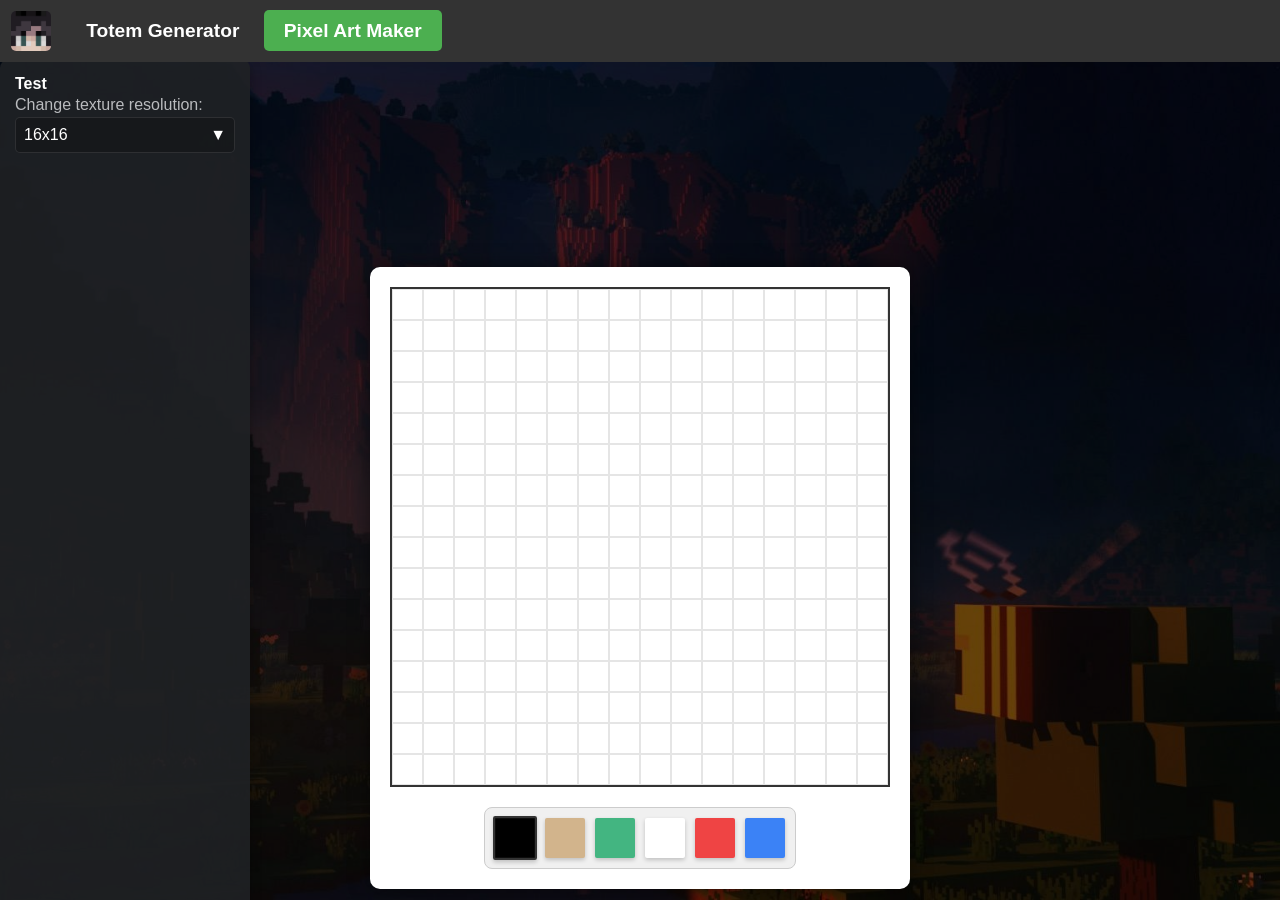
<file: pixel-art.html>
<!DOCTYPE html>
<html lang="en">
  <head>
    <meta charset="UTF-8" />
    <meta name="viewport" content="width=device-width, initial-scale=1.0" />
    <title>Pixel Art</title>
    <style>
      :root {
        --primary: #43b581;
        --primary-hover: #3ca374;
        --bg-color: #202225;
        --card-bg: rgba(32, 34, 37, 0.95);
        --input-bg: rgba(0, 0, 0, 0.2);
        --border: rgba(255, 255, 255, 0.1);
        --text-main: #ffffff;
        --text-muted: #b9bbbe;
        --error-color: #ef4444;
        --success-color: #22c55e;
      }

      * {
        margin: 0;
        padding: 0;
        box-sizing: border-box;
        scroll-behavior: smooth;
      }

      html,
      body {
        height: 100%;
        width: 100%;
      }

      body {
        font-family: "Inter", sans-serif;
        background: var(--bg-color);
        background-image: url(background.png);
        background-repeat: no-repeat;
        background-position: center;
        background-size: cover;
        background-attachment: fixed;
        height: 100vh;
        width: 100vw;
        min-height: 100vh;
        display: flex;
        align-items: center;
        justify-content: center;
        overflow-y: auto;
        color: var(--text-main);
      }

      body::before {
        content: "";
        position: fixed;
        inset: 0;
        background: rgba(0, 0, 0, 0.6);
        z-index: -1;
      }

      /* Loading Screen */
      #loading-screen {
        position: fixed;
        inset: 0;
        background-color: var(--bg-color);
        display: flex;
        flex-direction: column;
        align-items: center;
        justify-content: center;
        z-index: 9999;
        transition: opacity 0.8s ease;
      }

      .loader {
        width: 60px;
        aspect-ratio: 1;
        --g1: conic-gradient(
          from 90deg at 3px 3px,
          #0000 90deg,
          var(--primary) 0
        );
        --g2: conic-gradient(
          from -90deg at 22px 22px,
          #0000 90deg,
          var(--primary) 0
        );
        background: var(--g1), var(--g1), var(--g1), var(--g2), var(--g2),
          var(--g2);
        background-size: 25px 25px;
        background-repeat: no-repeat;
        animation: l7 1.5s infinite;
      }

      .loader-text {
        font-size: 1.2rem;
        margin-top: 25px;
        color: var(--text-muted);
        letter-spacing: 2px;
        text-transform: uppercase;
        font-weight: 600;
      }

      @keyframes l7 {
        0% {
          background-position: 0 0, 0 100%, 100% 100%;
        }
        25% {
          background-position: 100% 0, 0 100%, 100% 100%;
        }
        50% {
          background-position: 100% 0, 0 0, 100% 100%;
        }
        75% {
          background-position: 100% 0, 0 0, 0 100%;
        }
        100% {
          background-position: 100% 100%, 0 0, 0 100%;
        }
      }

      .fadeOut {
        opacity: 0;
        pointer-events: none;
      }

      /* Navigation Bar */
      .topnav {
        background-color: #333;
        left: 0%;
        padding: 0.7rem;
        display: flex;
        overflow: hidden;
        gap: 10px;
        z-index: 1000;
        width: 100%;
        position: fixed;
        top: 0px;
        align-items: center;
      }

      .topnav a {
        color: white;
        text-decoration: none;
        font-size: 1.2rem;
        font-weight: bold;
        padding: 10px 20px;
        border-radius: 5px;
        transition: background 0.3s;
      }

      .topnav a:hover {
        background-color: #555;
      }

      .topnav a.active {
        pointer-events: none;
        cursor: default;
        background-color: #4caf50;
      }
      .topnav img {
        width: 40px;
        height: 40px;
        border-radius: 5px;
        margin-right: 5px;
      }

      /* Main Container */
      .container {
        margin-top: 20%;
        display: flex;
        flex-direction: column;
        align-items: center;
        justify-content: center;
        background: white;
        border-radius: 10px;
        padding: 20px;
        box-shadow: 0 0 20px rgba(0, 0, 0, 0.5);
      }

      /* The Grid */
      .grid {
        display: grid;
        /* grid-template-columns: repeat(20, 1fr);  removed for dynamic*/
        width: 500px;
        height: 500px;
        border: 2px solid #333;
        background-color: #eee;
        cursor: crosshair;
      }

      .cell {
        border: 1px solid rgba(0, 0, 0, 0.1);
        background-color: white;
        user-select: none;
      }

      /* Palette */
      .palette {
        display: flex;
        gap: 10px;
        margin-top: 20px;
        padding: 10px;
        background: #f0f0f0;
        border-radius: 8px;
        border: 1px solid #ccc;
      }

      .color {
        width: 40px;
        height: 40px;
        border-radius: 5%;
        cursor: pointer;
        border: 2px solid transparent;
        transition: transform 0.2s;
        box-shadow: 0 2px 4px rgba(0, 0, 0, 0.2);
      }

      .color:hover {
        transform: scale(1.1);
      }

      .color.selected {
        border-color: #333;
        transform: scale(1.1);
      }

      .sidebar {
        position: fixed;
        top: 60px;
        left: 0;
        right: 20px;
        width: 250px;
        height: 100%;
        background: rgb(32, 34, 37, 0.9);
        padding: 15px;
        border-radius: 8px;
        box-shadow: 0 4px 12px rgba(0, 0, 0, 0.3);
      }

      .sidebar h2 {
        margin-bottom: 15px;
        font-size: 1.5rem;
        color: var(--text-main);
      }
      .sidebar p {
        font-size: 1rem;
        color: var(--text-muted);
        line-height: 1.5;
      }

      /* Dropdown menu 🥀*/
      .resolution-select-wrapper {
        position: relative;
        user-select: none;
        width: 100%;
        cursor: pointer;
      }

      .resolution-select {
        width: 100%;
        padding: 8px;
        border-radius: 5px;
        position: relative;
        border: 1px solid var(--border);
        background: var(--input-bg);
        color: var(--text-main);
        font-size: 1rem;
        display: flex;
        justify-content: space-between;
        align-items: center;
      }

      .resolution-options {
        position: absolute;
        top: 100%;
        left: 0;
        right: 0;
        border: 1px solid var(--border);
        border-top: 0;
        background: var(--bg-color);

        transition: all 0.2s;
        opacity: 0;
        visibility: hidden;
        pointer-events: none;
        z-index: 100;
        border-radius: 0 0 5px 5px;
      }

      .resolution-select-wrapper.open .resolution-options {
        opacity: 1;
        visibility: visible;
        pointer-events: all;
      }

      .resolution-option {
        padding: 10px;
        background: var(--bg-color);
        color: var(--text-main);
        transition: background 0.1s;
      }

      .resolution-option:hover {
        background: rgba(0, 0, 0, 0.9);
        color: white;
      }
      .dropdown-arrow {
        display: inline-block;
        transition: transform 0.3s ease;
      }
      .resolution-select-wrapper.open .dropdown-arrow {
        transform: rotate(180deg);
      }
    </style>
  </head>
  <body>
    <div id="loading-screen">
      <div class="loader"></div>
      <div class="loader-text">Loading...</div>
    </div>

    <div class="sidebar">
      <h4>Test</h4>
      <p>Change texture resolution:</p>

      <div class="resolution-select-wrapper">
        <div class="resolution-select">
          <span id="selected-text">16x16</span>
          <span class="dropdown-arrow">▼</span>
        </div>

        <div class="resolution-options">
          <div class="resolution-option" data-value="16">16x16</div>
          <div class="resolution-option" data-value="32">32x32</div>
          <div class="resolution-option" data-value="64">64x64</div>
          <div class="resolution-option" data-value="128">128x128</div>
          <div class="resolution-option" data-value="256">256x256</div>
        </div>
      </div>

      <input type="hidden" id="real-resolution" value="16" />
    </div>

    <div class="topnav">
      <img src="avatar.png" alt="Avatar" />
      <nav>
        <a href="index.html">Totem Generator</a>
        <a href="pixel-art.html" class="active">Pixel Art Maker</a>
      </nav>
    </div>

    <div class="container">
      <div class="grid"></div>

      <div class="palette">
        <div
          class="color selected"
          style="background-color: black"
          data-color="black"
        ></div>
        <div class="color" style="background-color: tan" data-color="tan"></div>
        <div
          class="color"
          style="background-color: #43b581"
          data-color="#43b581"
        ></div>
        <div
          class="color"
          style="background-color: white"
          data-color="white"
        ></div>
        <div
          class="color"
          style="background-color: #ef4444"
          data-color="#ef4444"
        ></div>
        <div
          class="color"
          style="background-color: #3b82f6"
          data-color="#3b82f6"
        ></div>
      </div>
    </div>

    <script>
      // Loading Screen
      window.addEventListener("load", function () {
        let loader = document.getElementById("loading-screen");
        setTimeout(function () {
          loader.classList.add("fadeOut");
          setTimeout(function () {
            loader.style.display = "none";
          }, 800);
        });
      });

      // Variables
      let gridElement = document.querySelector(".grid");
      let colorButtons = document.querySelectorAll(".color");
      let currentColor = "black";
      let isDrawing = false;

      // --- FIX 1: Define the scale variable here ---
      let scale = 1;

      // History Variables
      let history = [];
      let currentStroke = [];
      let redoStack = [];

      // Save history
      function applyColor(cell) {
        let prevColor = cell.style.backgroundColor;
        if (prevColor !== currentColor) {
          let move = {
            cell: cell,
            oldColor: prevColor,
            newColor: currentColor,
          };
          currentStroke.push(move);

          cell.style.backgroundColor = currentColor;
        }
      }

      // Undo Function
      function undoLastAction() {
        if (history.length > 0) {
          let lastStroke = history.pop();
          redoStack.push(lastStroke);

          for (let i = lastStroke.length - 1; i >= 0; i--) {
            let action = lastStroke[i];
            action.cell.style.backgroundColor = action.oldColor;
          }
        }
      }

      // Redo Function
      function redoLastAction() {
        if (redoStack.length > 0) {
          let strokeToRedo = redoStack.pop();
          history.push(strokeToRedo);

          for (let i = 0; i < strokeToRedo.length; i++) {
            let action = strokeToRedo[i];
            action.cell.style.backgroundColor = action.newColor;
          }
        }
      }

      // Building the grid..
      function createGrid(size) {
        gridElement.innerHTML = "";
        history = [];
        redoStack = [];
        currentStroke = [];

        // Reset scale when creating new grid
        scale = 1;
        gridElement.style.transform = "scale(1)";

        gridElement.style.gridTemplateColumns = "repeat(" + size + ", 1fr)";
        gridElement.style.gridTemplateRows = "repeat(" + size + ", 1fr)";

        let totalCells = size * size;

        for (let i = 0; i < totalCells; i++) {
          let cell = document.createElement("div");
          cell.classList.add("cell");
          cell.style.backgroundColor = "white";

          cell.addEventListener("mousedown", function () {
            if (redoStack.length > 0) {
              redoStack = [];
            }
            isDrawing = true;
            applyColor(cell);
          });
          cell.addEventListener("mouseover", function () {
            if (isDrawing) {
              applyColor(cell);
            }
          });

          gridElement.appendChild(cell);
        }
      }

      // Zoom Function (https://developer.mozilla.org/en-US/docs/Web/API/Element/wheel_event)
      function zoom(event) {
        if (event.ctrlKey) {
          event.preventDefault();
          scale += event.deltaY * -0.001;
          scale = Math.min(Math.max(1, scale), 10);
          gridElement.style.transform = "scale(" + scale + ")";
        }
      }

      // Init the grid
      document.addEventListener("DOMContentLoaded", function () {
        createGrid(16);

        //listening for wheel event
        gridElement.addEventListener("wheel", zoom);

        document.addEventListener("mouseup", function () {
          isDrawing = false;
          if (currentStroke.length > 0) {
            history.push(currentStroke);
            currentStroke = [];
          }
        });

        document.addEventListener("keydown", function (e) {
          if (e.ctrlKey) {
            if (e.key === "z") {
              e.preventDefault();
              undoLastAction();
            }
            if (e.key === "y") {
              e.preventDefault();
              redoLastAction();
            }
          }
        });

        for (let i = 0; i < colorButtons.length; i++) {
          let button = colorButtons[i];
          button.addEventListener("click", function () {
            for (let j = 0; j < colorButtons.length; j++) {
              colorButtons[j].classList.remove("selected");
            }
            button.classList.add("selected");
            currentColor = button.getAttribute("data-color");
          });
        }
      });

      // Resolution dropdown
      let wrapper = document.querySelector(".resolution-select-wrapper");
      let triggerText = document.querySelector("#selected-text");
      let hiddenInput = document.querySelector("#real-resolution");
      let options = document.querySelectorAll(".resolution-option");

      wrapper.addEventListener("click", function () {
        this.classList.toggle("open");
      });

      for (let i = 0; i < options.length; i++) {
        let option = options[i];
        option.addEventListener("click", function (e) {
          let value = this.getAttribute("data-value");
          let text = this.textContent;

          triggerText.textContent = text;
          hiddenInput.value = value;

          console.log("Rebuilding grid with size:", value);
          createGrid(parseInt(value));
        });
      }

      document.addEventListener("click", function (e) {
        if (!wrapper.contains(e.target)) {
          wrapper.classList.remove("open");
        }
      });
    </script>
  </body>
</html>
</file>
